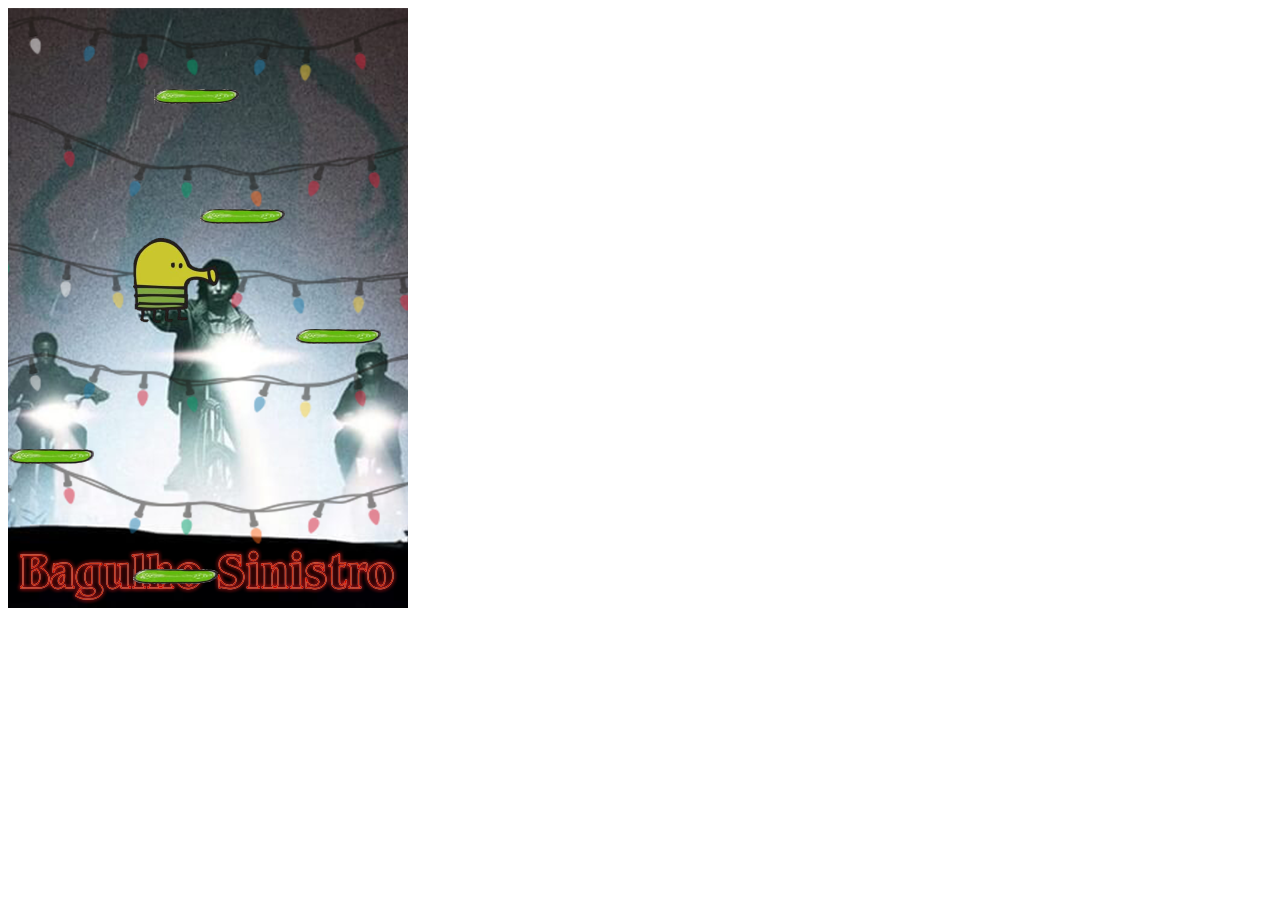
<file: projetointegradopw/projeto/Flap_Bats/index.html>
<!DOCTYPE html>
<html lang="en" dir="ltr">
  <head>
    <meta charset="utf-8">
    <link rel="shortcut icon" href="fav.ico.ico" type="image/x-icon">
    <script src="index.js" charset="utf-8"></script>
    <link rel="stylesheet" href="style.css"></link>
    <title>Flap bats</title>
  </head>
  <body>

    <div class="grid">

    </div>

  </body>
</html>
</file>
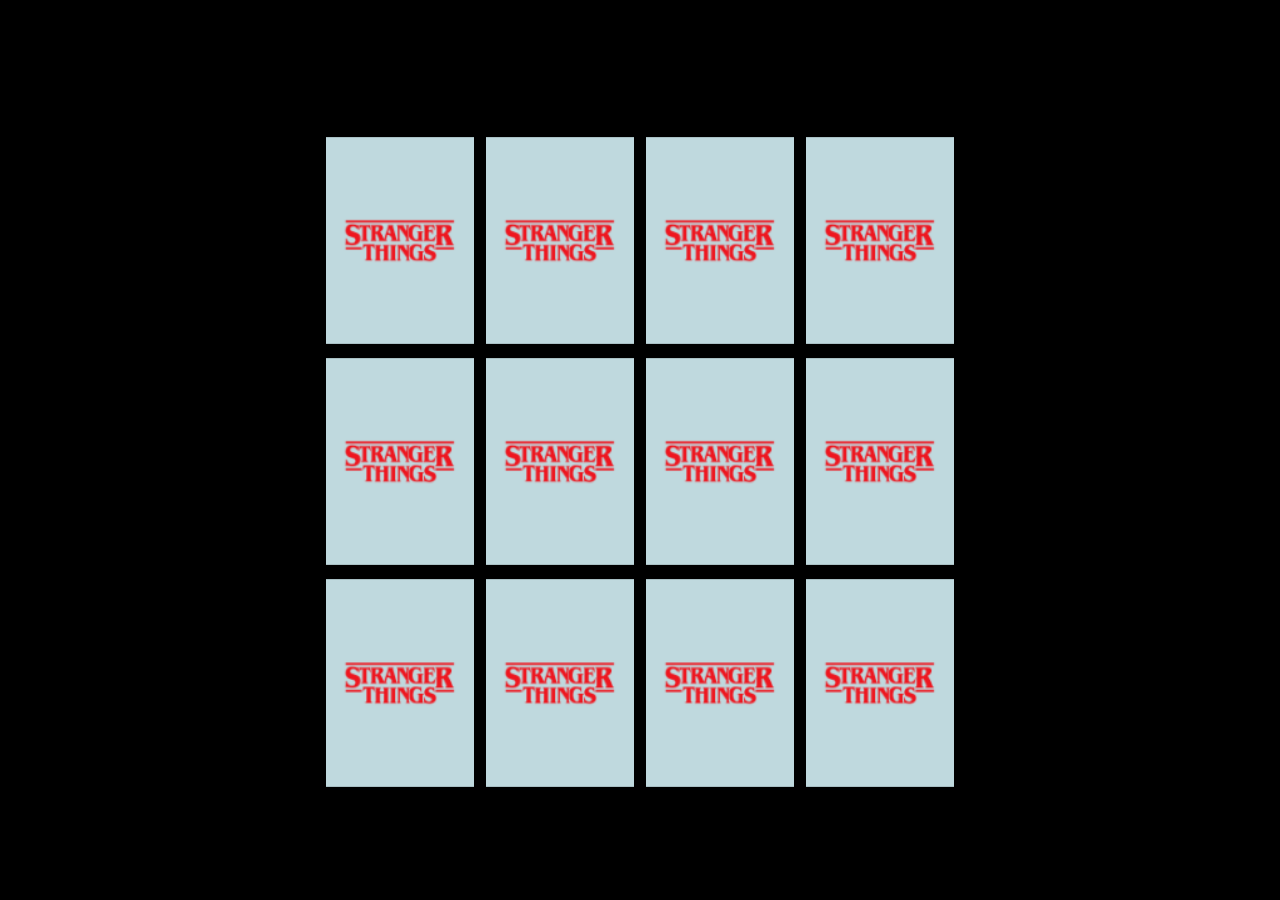
<file: projetointegradopw/projeto/matching-game/index.html>
<!DOCTYPE html>
<html lang="en">

<head>
    <meta charset="UTF-8">
    <meta http-equiv="X-UA-Compatible" content="IE=edge">
    <meta name="viewport" content="width=device-width, initial-scale=1.0">
    <meta http-equiv="X-UA-Compatible" content="ie=edge">
    <title>Jogo da memória</title>
    <link rel="stylesheet" href="style.css">
</head>
<body>
    <div id="cardboard"></div>
    <script src="main.js"></script>
</body>
</html>
</file>
<file: projetointegradopw/projeto/Flap_Bats/style.css>
.grid {
  width: 400px;
  height: 600px;
  background-image: url('background.png');
  position: relative;
  font-size: 100px;
  text-align: center;
}

.doodler {
  width: 87px;
  height: 85px;
  background-image: url('doodler-guy.png');
  position: absolute;
}

.platform {
  width: 85px;
  height: 15px;
  background-image: url('platform.png');
  position: absolute;
}
</file>
<file: projetointegradopw/projeto/matching-game/style.css>
* {
    padding: 0;
    margin: 0;
    box-sizing: border-box;
}

body {
    height: 100vh;
    display: flex;
    background: #000000;
}

#cardboard{
    width: 640px;
    height: 640px;
    margin: auto;
    display: flex;
    flex-wrap: wrap;
}

.memory-card {
    width: calc(25% - 10px);
    height: 33%;
    margin: 5px;
    transform-style: preserve-3d;
    transition:0.3s;
    position: relative;
}

.memory-card:active {
    transform: scale(0.97);
}

.memory-card.flip {
    transform: rotateY(180deg);
}

.front-face,
.back-face{
    width: 100%;
    height: 100%;
    padding: 1px;
    position: absolute;
    backface-visibility: hidden;
}

.front-face {
    transform: rotateY(180deg);
}
</file>
